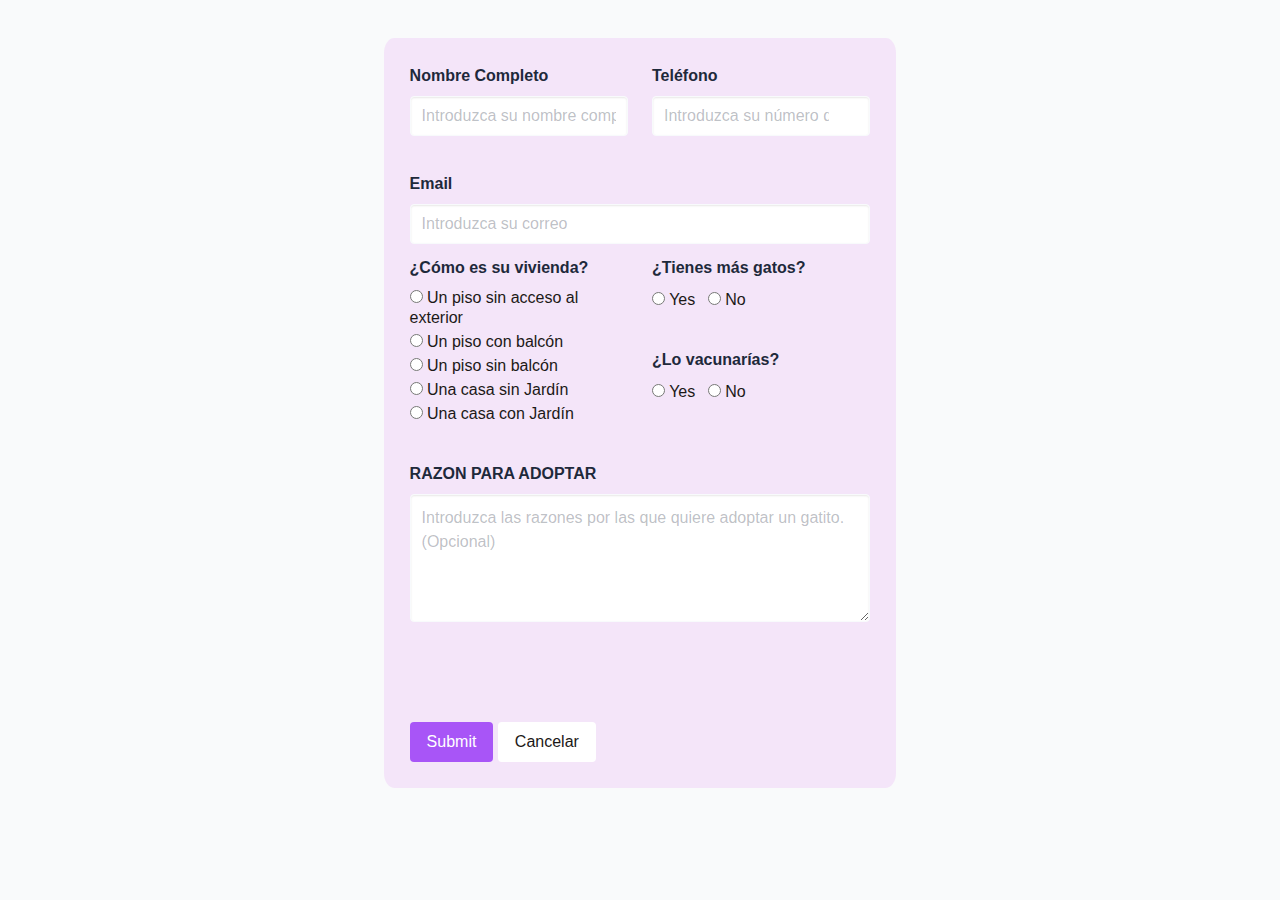
<file: public/form-adopcion.html>
<!DOCTYPE html>
<html lang="es">
<head>
	<meta charset="utf-8">
	<title>Formulario</title>
	<link rel="stylesheet" href="./css/bulma/bulma.min.css">
	<link rel="icon" href="favicon.ico">

</head>
<body id="formularioBody">
	
	
	
	<div id="formulario" >
		
		<div class="columns">
			<div class="field column">
			<label class="label">Nombre Completo</label>
			<div class="control">
				<input class="input"  name="nombre" id="nombre" type="text" placeholder="Introduzca su nombre completo">
			</div>
			</div>

			<div class="field column" >
			<label class="label">Teléfono</label>
			<div class="control  has-icons-right">
				<input class="input " id="telefono" name="telefono"  type="text" placeholder="Introduzca su número de Teléfono" value="">
				<span class="icon is-small is-left">
				<i class="fas fa-user"></i>
				</span>
				<span class="icon is-small is-right">
				<i class="fas fa-check"></i>
				</span>
			</div>
			<p  class="help is-danger txtErrores" ></p>
			</div>
		</div>

		<div class="field"  >
		  <label class="label">Email</label>
		  <div class="control  has-icons-right">
		    <input class="input " id="correo" type="email" name="correo"  placeholder="Introduzca su correo" value="">
		    <span class="icon is-small is-left">
		      <i class="fas fa-envelope"></i>
		    </span>
		    <span class="icon is-small is-right">
		      <i class="fas fa-exclamation-triangle"></i>
		    </span>
		  </div>
		  <p class="help is-danger txtErrores"></p>
		</div>

		<div class="columns">
			<div class="field column is-half" >
				<label class="label">¿Cómo es su vivienda?</label>
				<div class="control" id="vivienda">
					<label class="radio has-text-black">
						<input type="radio" name="question">
						Un piso sin acceso al exterior
					</label>
					<br>
					<label class="radio has-text-black">
						<input type="radio" name="question">
						Un piso con balcón
					</label>
					<br>
					<label class="radio has-text-black">
						<input type="radio" name="question">
						Un piso sin balcón
					</label>
					<br>
					<label class="radio has-text-black">
						<input type="radio" name="question">
						Una casa sin Jardín
					</label>
					<br>
					<label class="radio has-text-black">
						<input type="radio" name="question">
						Una casa con Jardín
					</label>
				</div>
			</div>
			<div>
				<div class="field column" >
					<label class="label">¿Tienes más gatos?</label>
					<div class="control" id="gato">
						<label class="radio has-text-black">
							<input type="radio" name="question1">
							Yes
						</label>
						<label class="radio has-text-black">
							<input type="radio" name="question1">
							No
						</label>
					</div>
				</div>
			

				<div class="field column" >
					<label class="label">¿Lo vacunarías?</label>
					<div class="control" id="vacuna">
					<label class="radio has-text-black">
						<input  type="radio" name="question2">
						Yes
					</label>
					<label class="radio has-text-black">
						<input type="radio" name="question2">
						No
					</label>
					</div>
				</div>
			</div>
		</div>
		<div class="field">
		  <label class="label">RAZON PARA ADOPTAR</label>
		  <div class="control">
		    <textarea class="textarea" placeholder="Introduzca las razones por las que quiere adoptar un gatito. (Opcional)"></textarea>
		  </div>
		</div>

		<div  class="box has-background-danger has-text-white oculto" id="errorBox">
			<p>Rellene correctamente el formulario</p>
		</div>


		<div class="field is-grouped">
		  <div class="control">
			  
		    <button class="button is-link" id="enviar">Submit</button>
			<a href="./index.html"> <div class="button is-white" > Cancelar</div></a>

		  </div>

		</div>	
	</div>

	<div class="modal centrar" id="pop">
		<div class="modal-background"></div>
		<div class="modal-content">
			<div class="box">
				<article>
				  <div class="media-content">
					<div class="content">
					  
						<h3>CORRECTO</h3>
						<img src="./metis-assets/fotoForm/ok.png" alt="image" class=" is-96x96" id="fotoOK">
						<br>
						<p>
							Sus datos se han enviado correctamente. Recibira un correo nuestro en unos dias. Gracias por sus espera :)
						</p>
					  <a href="./index.html"> <div class="button is-link" > Vale!</div></a>

					</div>
					<nav class="level is-mobile">
					  <div class="level-left">
						<a class="level-item" aria-label="reply">
						  <span class="icon is-small">
							<i class="fas fa-reply" aria-hidden="true"></i>
						  </span>
						</a>
						<a class="level-item" aria-label="retweet">
						  <span class="icon is-small">
							<i class="fas fa-retweet" aria-hidden="true"></i>
						  </span>
						</a>
						<a class="level-item" aria-label="like">
						  <span class="icon is-small">
							<i class="fas fa-heart" aria-hidden="true"></i>
						  </span>
						</a>
					  </div>
					</nav>
				  </div>
				</article>
			  </div>


		</div>
	  </div>

	<script  src="./js/form.js"></script>
</body>
</html>
</file>
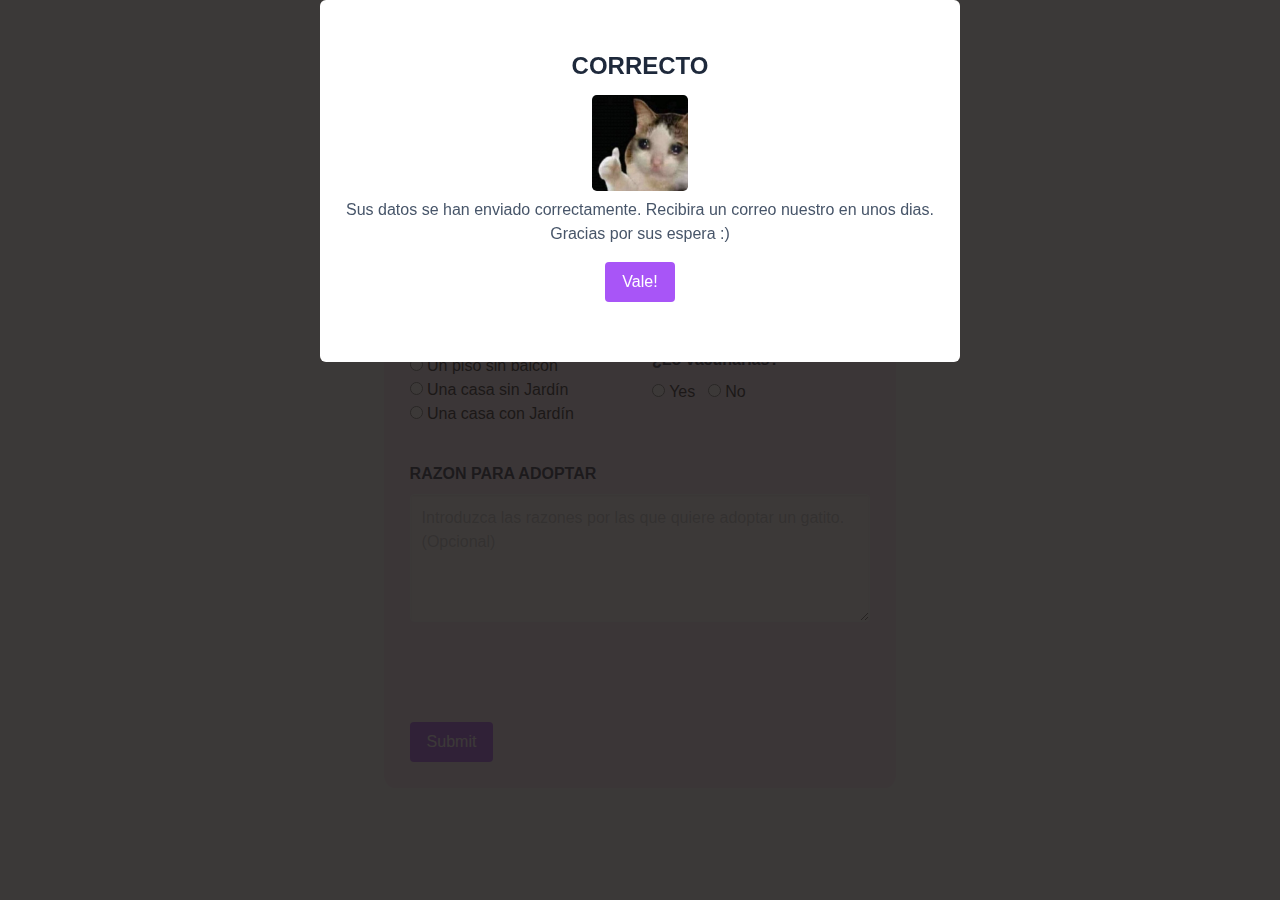
<file: Pruebas/prueba/pruebaform.html>
<!DOCTYPE html>
<html>
<head>
	<meta charset="utf-8">
	<title>Formulario</title>
	<link rel="stylesheet" href="../../public/css/bulma/bulma.min.css">
</head>
<body id="formularioBody">
	
	
	
	<div id="formulario" >
		
		<div class="columns">
			<div class="field column">
			<label class="label">Nombre Completo</label>
			<div class="control">
				<input class="input"  name="nombre" id="nombre" type="text" placeholder="Introduzca su nombre completo">
			</div>
			</div>

			<div class="field column" >
			<label class="label">Teléfono</label>
			<div class="control  has-icons-right">
				<input class="input " id="telefono" name="telefono"  type="text" placeholder="Introduzca su número de Teléfono" value="">
				<span class="icon is-small is-left">
				<i class="fas fa-user"></i>
				</span>
				<span class="icon is-small is-right">
				<i class="fas fa-check"></i>
				</span>
			</div>
			<p  class="help is-danger txtErrores" ></p>
			</div>
		</div>

		<div class="field"  >
		  <label class="label">Email</label>
		  <div class="control  has-icons-right">
		    <input class="input " id="correo" type="email" name="correo"  placeholder="Introduzca su correo" value="">
		    <span class="icon is-small is-left">
		      <i class="fas fa-envelope"></i>
		    </span>
		    <span class="icon is-small is-right">
		      <i class="fas fa-exclamation-triangle"></i>
		    </span>
		  </div>
		  <p class="help is-danger txtErrores"></p>
		</div>

		<div class="columns">
			<div class="field column is-half" >
				<label class="label">¿Cómo es su vivienda?</label>
				<div class="control" id="vivienda">
					<label class="radio has-text-black">
						<input type="radio" name="question">
						Un piso sin acceso al exterior
					</label>
					<br>
					<label class="radio has-text-black">
						<input type="radio" name="question">
						Un piso con balcón
					</label>
					<br>
					<label class="radio has-text-black">
						<input type="radio" name="question">
						Un piso sin balcón
					</label>
					<br>
					<label class="radio has-text-black">
						<input type="radio" name="question">
						Una casa sin Jardín
					</label>
					<br>
					<label class="radio has-text-black">
						<input type="radio" name="question">
						Una casa con Jardín
					</label>
				</div>
			</div>
			<div>
				<div class="field column" >
					<label class="label">¿Tienes más gatos?</label>
					<div class="control" id="gato">
						<label class="radio has-text-black">
							<input type="radio" name="question1">
							Yes
						</label>
						<label class="radio has-text-black">
							<input type="radio" name="question1">
							No
						</label>
					</div>
				</div>
			

				<div class="field column" >
					<label class="label">¿Lo vacunarías?</label>
					<div class="control" id="vacuna">
					<label class="radio has-text-black">
						<input  type="radio" name="question2">
						Yes
					</label>
					<label class="radio has-text-black">
						<input type="radio" name="question2">
						No
					</label>
					</div>
				</div>
			</div>
		</div>
		<div class="field">
		  <label class="label">RAZON PARA ADOPTAR</label>
		  <div class="control">
		    <textarea class="textarea" placeholder="Introduzca las razones por las que quiere adoptar un gatito. (Opcional)"></textarea>
		  </div>
		</div>

		<div  class="box has-background-danger has-text-white oculto" id="errorBox">
			<p>Rellene correctamente el formulario</p>
		</div>


		<div class="field is-grouped">
		  <div class="control">
		    <button class="button is-link" id="enviar">Submit</button>
		  </div>

		</div>	
	</div>

	<div class="modal pagination-list" id="pop">
		<div class="modal-background"></div>
		<div class="modal-content">
			<div class="box">
				
				  <div class="media-content">
					<div class="content">
					  <p>
						<h3>CORRECTO</h3>
						<img src="./ok.png" alt="image" class=" is-96x96" id="fotoOK">
						<br>
						Sus datos se han enviado correctamente. Recibira un correo nuestro en unos dias. Gracias por sus espera :)
					  </p>
					  <button class="button is-link" id="cerrar">Vale!</button>

					</div>
					<nav class="level is-mobile">
					  <div class="level-left">
						<a class="level-item" aria-label="reply">
						  <span class="icon is-small">
							<i class="fas fa-reply" aria-hidden="true"></i>
						  </span>
						</a>
						<a class="level-item" aria-label="retweet">
						  <span class="icon is-small">
							<i class="fas fa-retweet" aria-hidden="true"></i>
						  </span>
						</a>
						<a class="level-item" aria-label="like">
						  <span class="icon is-small">
							<i class="fas fa-heart" aria-hidden="true"></i>
						  </span>
						</a>
					  </div>
					</nav>
				  </div>
				</article>
			  </div>


		</div>
	  </div>

	<script type="text/javascript" src="./prueba.js"></script>
</body>
</html>
</file>
